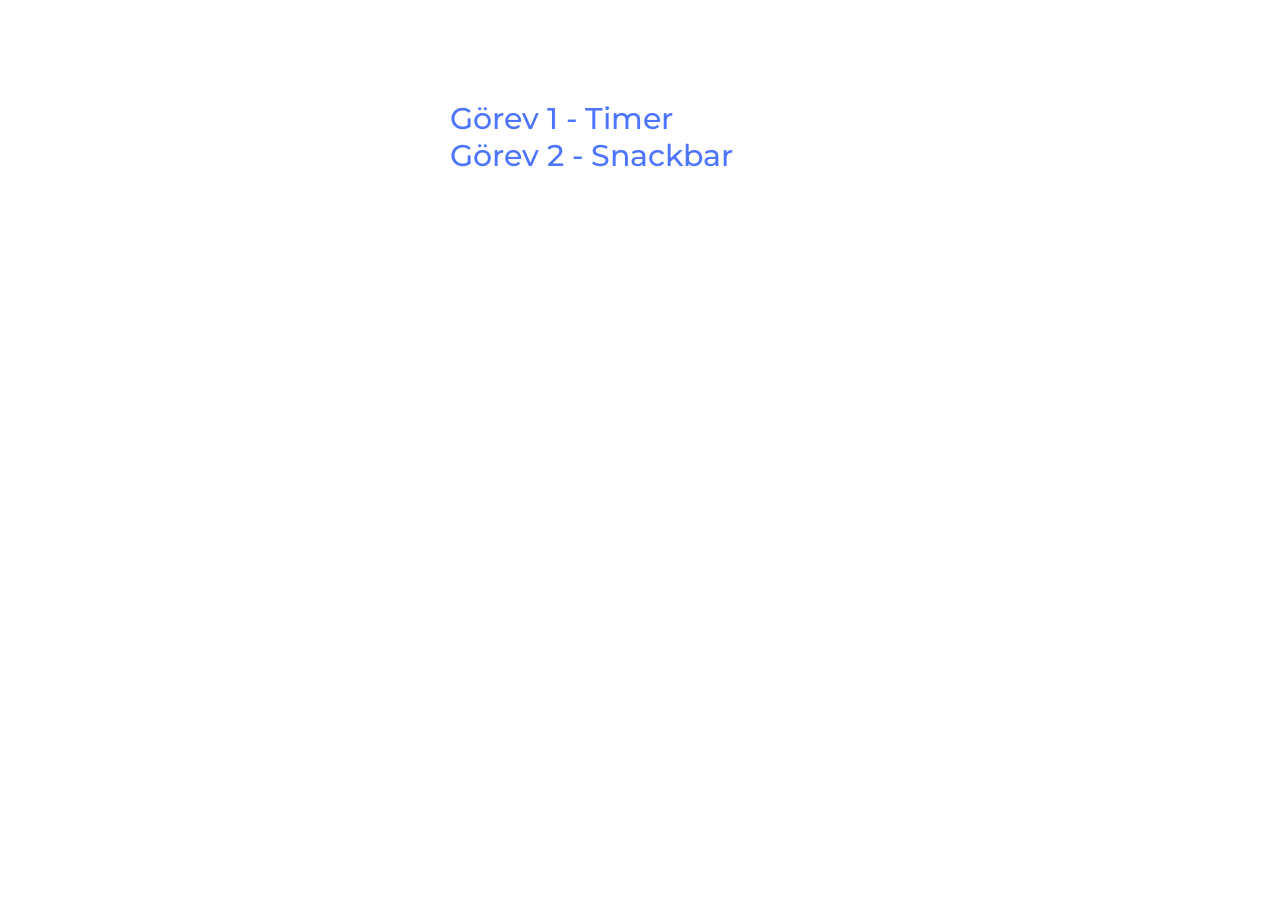
<file: src/index.html>
<!DOCTYPE html>
<html lang="en">
  <head>
    <meta charset="UTF-8" />
    <meta name="viewport" content="width=device-width, initial-scale=1.0" />
    <title>JavaScript - 10. Hafta - Görevler</title>
    <link rel="stylesheet" href="./css/styles.css" />
  </head>
  <body>
      <ul class="index-html">
        <li><a href="./01-timer.html">Görev 1 - Timer</a></li>
        <li><a href="./02-snackbar.html">Görev 2 - Snackbar</a></li>
      </ul>
  </body>
</html>
</file>
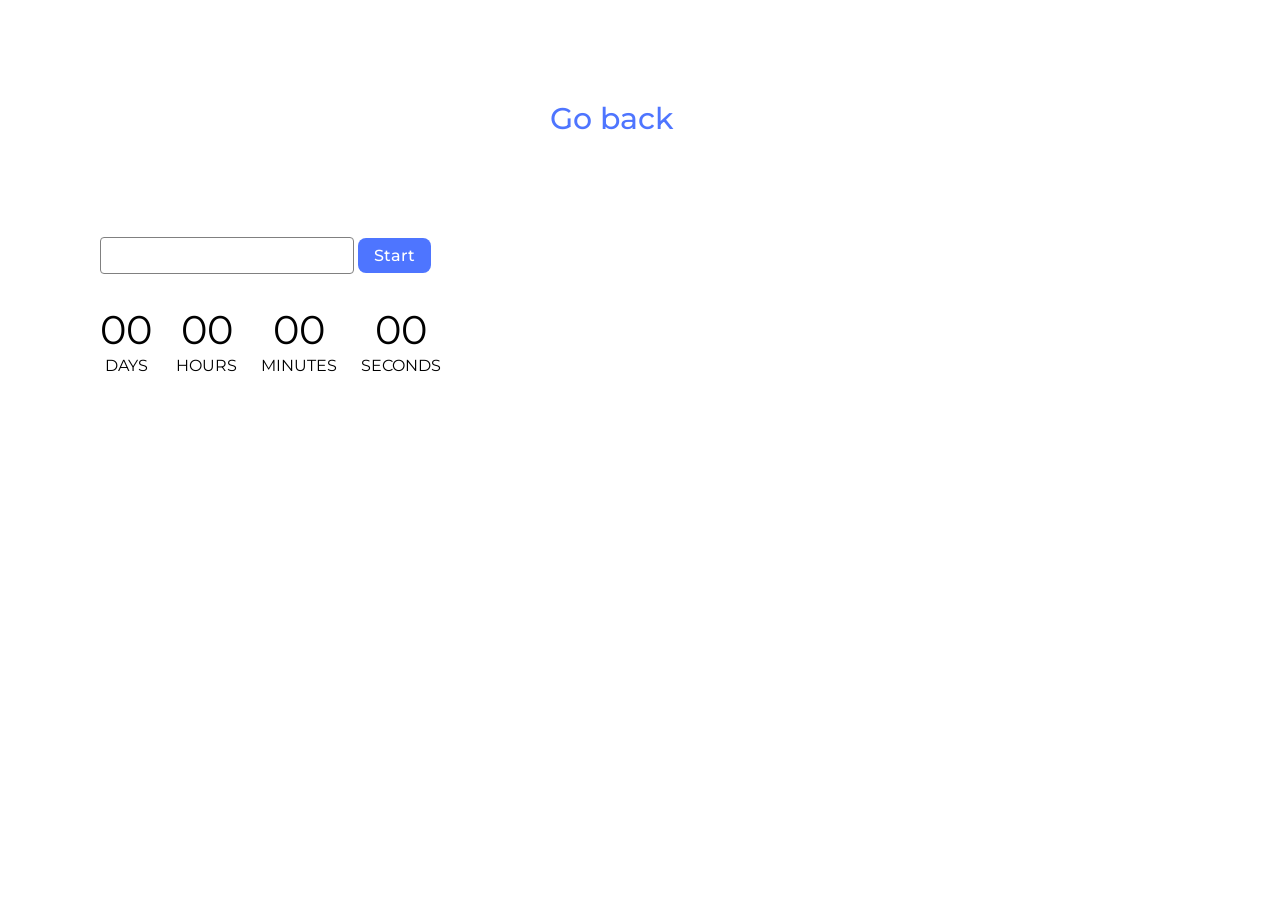
<file: src/01-timer.html>
<html lang="en">

<head>
  <meta charset="UTF-8" />
  <meta name="viewport" content="width=device-width, initial-scale=1.0" />
  <title>Timer</title>
  <link rel="preconnect" href="https://fonts.googleapis.com">
  <link rel="preconnect" href="https://fonts.gstatic.com" crossorigin>
  <link href="https://fonts.googleapis.com/css2?family=Montserrat:wght@400;500;700&display=swap" rel="stylesheet">
  <link rel="stylesheet" href="./css/styles.css" />
</head>

<body>
  <p><a href="index.html">Go back</a></p>

<input type="text" id="datetime-picker" />
<button type="button" data-start>Start</button>

<div class="timer">
  <div class="field">
    <span class="value" data-days>00</span>
    <span class="label">Days</span>
  </div>
  <div class="field">
    <span class="value" data-hours>00</span>
    <span class="label">Hours</span>
  </div>
  <div class="field">
    <span class="value" data-minutes>00</span>
    <span class="label">Minutes</span>
  </div>
  <div class="field">
    <span class="value" data-seconds>00</span>
    <span class="label">Seconds</span>
  </div>
</div>

  <script type="module" src="./js/01-timer.js"></script>
</body>

</html>
</file>
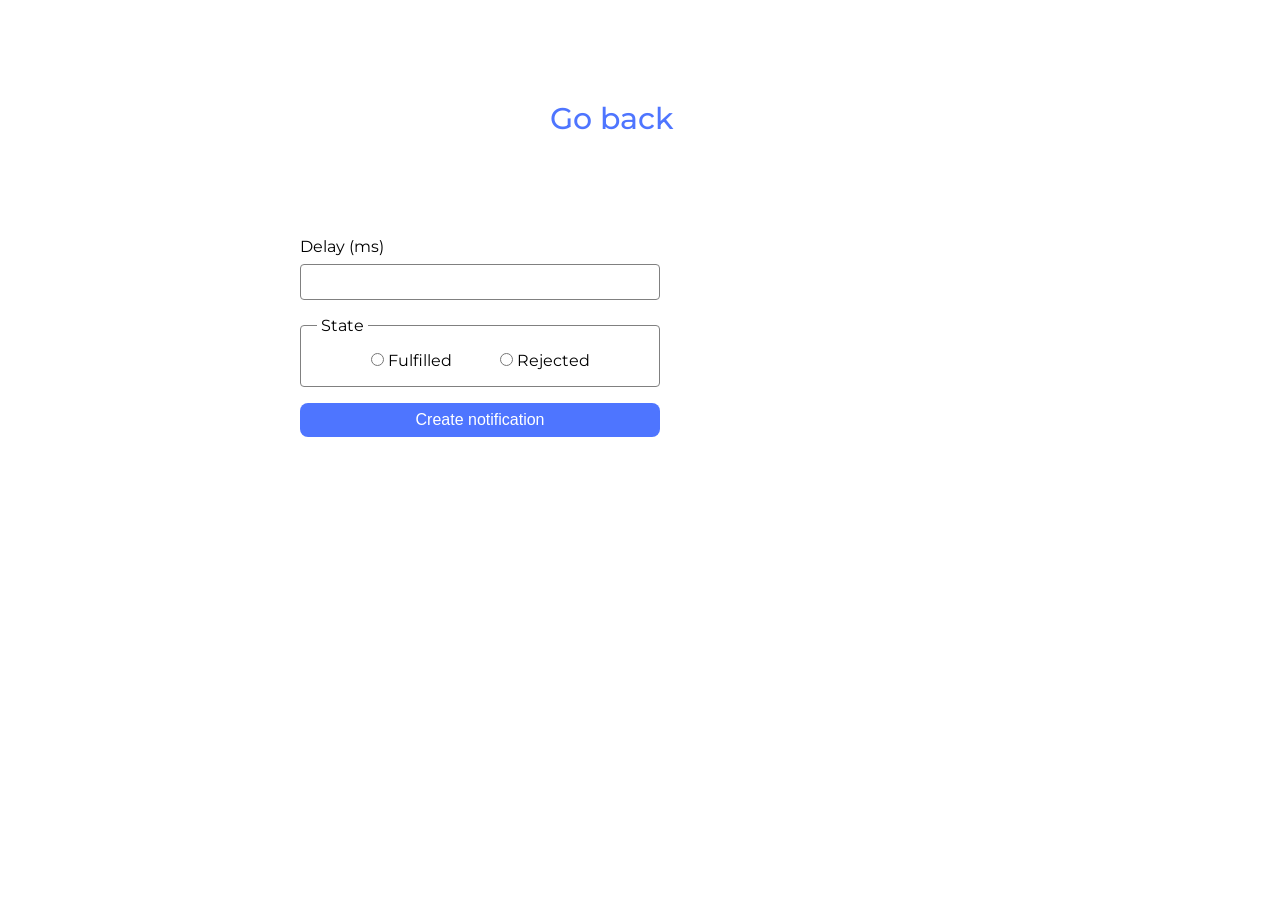
<file: src/02-snackbar.html>
<!DOCTYPE html>
<html lang="en">

<head>
  <meta charset="UTF-8" />
  <meta name="viewport" content="width=device-width, initial-scale=1.0" />
  <title>Snackbar</title>
  <link rel="stylesheet" href="./css/styles.css" />
</head>

<body>
  <p><a href="index.html">Go back</a></p>

<form class="form">
  <label>
    Delay (ms)
    <input type="number" name="delay" required />
  </label>

  <fieldset>
    <legend>State</legend>
    <label>
      <input type="radio" name="state" value="fulfilled" required />
      Fulfilled
    </label>
    <label>
      <input type="radio" name="state" value="rejected" required />
      Rejected
    </label>
  </fieldset>

  <button type="submit">Create notification</button>
</form>


  <script type="module" src="./js/02-snackbar.js"></script>
</body>

</html>
</file>
<file: src/css/styles.css>
@import url('https://fonts.googleapis.com/css2?family=Montserrat:wght@400;500;600&display=swap');

* {
  box-sizing: border-box;
  margin: 0;
}

p {
  padding-left: 100px;
  padding-bottom: 100px;
  font-size: 25px;
}

ul {
  margin: 0;
  padding: 0;
  list-style: none;
}

a {

  margin-left: 350px;
  font-size: 30px;
  color: #4e75ff;
  font-weight: 500;
  text-decoration: none;
  position: relative;
  transition: color 250ms ease;
}

a::after {
  content: '';
  position: absolute;
  bottom: -2px;
  left: 0;
  width: 0;
  height: 2px;
  background-color: #4e75ff;
  transition: width 250ms ease;
}

a:hover {
  color: #3e5ed9;
}

a:hover::after {
  width: 100%;
}

body {
  font-family: 'Montserrat', sans-serif;
  padding: 100px;
}

button {
  cursor: pointer;
}

.timer {
  display: flex;
  gap: 24px;
  margin-top: 32px;
}

.field {
  display: flex;
  flex-direction: column;
  align-items: center;
}

.value {
  font-size: 40px;
  line-height: 48px;
}

.label {
  text-transform: uppercase;
  line-height: 24px;
}

input#datetime-picker {
  padding: 8px 16px;
  border: 1px solid #808080;
  border-radius: 4px;
  font-size: 16px;
  outline: none;
  font-family: 'Montserrat', sans-serif;
  transition: border-color 250ms cubic-bezier(0.4, 0, 0.2, 1);
}

input#datetime-picker:hover {
  border-color: #000000;
}

input#datetime-picker:focus {
  border-color: #4e75ff;
}

button[data-start] {
  padding: 8px 16px;
  border: none;
  border-radius: 8px;
  background-color: #4e75ff;
  color: #ffffff;
  font-size: 16px;
  font-family: 'Montserrat', sans-serif;
  font-weight: 500;
  transition: background-color 250ms ease;
}

button[data-start]:hover {
  background-color: #6c8cff;
}

button[data-start]:disabled {
  background-color: #cfcfcf;
  color: #989898;
  cursor: not-allowed;
}

button[data-start]:enabled:active {
  background-color: #3e5ed9;
}

.flatpickr-calendar {
  background-color: #f5f5f5 !important;
  border: none !important;
  border-radius: 8px !important;
  padding: 16px !important;
  margin-top: 8px !important;
  font-family: 'Montserrat', sans-serif !important;
}

.flatpickr-calendar.arrowTop:before,
.flatpickr-calendar.arrowTop:after,
.flatpickr-calendar.arrowBottom:before,
.flatpickr-calendar.arrowBottom:after {
  display: none !important;
}

.flatpickr-prev-month,
.flatpickr-next-month {
  position: static !important;
  display: flex !important;
  align-items: center !important;
  padding: 0 8px !important;
}

.flatpickr-prev-month svg,
.flatpickr-next-month svg {
  width: 16px !important;
  height: 16px !important;
}

.flatpickr-month {
  display: flex !important;
}

.flatpickr-current-month {
  font-size: 16px !important;
  font-weight: 600 !important;
  color: #333333 !important;
  flex: 1 !important;
  position: static !important;
}

.flatpickr-weekdays {
  margin-top: 24px !important;
}

.flatpickr-weekday {
  font-size: 16px !important;
  font-weight: 500 !important;
  color: #2e2f42 !important;
}

.flatpickr-day.selected {
  border: none !important;
  background-color: #4e75ff !important;
  color: #fff !important;
}

.flatpickr-day.selected:hover {
  background-color: #3e5ed9 !important;
}

.flatpickr-day:hover {
  background-color: #c1c1c1 !important;
}

.flatpickr-time {
  border-top: 1px solid #c1c1c1 !important;
  margin-top: 16px !important;
}

.flatpickr-day.prevMonthDay,
.flatpickr-day.nextMonthDay {
  color: #c1c1c1 !important;
}

.flatpickr-day.prevMonthDay:hover,
.flatpickr-day.nextMonthDay:hover {
  color: #666666 !important;
}

.flatpickr-time input::selection {
  background: transparent !important;
  color: #666666 !important;
}

.flatpickr-time input::-moz-selection {
  background: transparent !important;
  color: #666666 !important;
}

.iziToast.iziToast-color-red {
  background: #ef4040 !important;
  border-radius: 4px !important;
  border: 2px solid #ffbebe !important;
}

.iziToast.iziToast-color-red .iziToast-title {
  font-family: 'Montserrat', sans-serif !important;
  font-weight: 700 !important;
  font-size: 16px !important;
  color: #fff !important;
}

.iziToast.iziToast-color-red .iziToast-message {
  font-family: 'Montserrat', sans-serif !important;
  font-size: 16px !important;
  font-weight: 400 !important;
  color: #fff !important;
}

.form {
  margin-left: 200px;
  display: flex;
  flex-direction: column;
  gap: 16px;
  max-width: 360px;
}

input[type='number'] {
  min-width: 100%;
  padding: 8px 16px;
  font-size: 16px;
  border: 1px solid #808080;
  border-radius: 4px;
  outline: none;
  transition: border-color 250ms cubic-bezier(0.4, 0, 0.2, 1);
  margin-top: 8px;
}

input:hover {
  border-color: #000000;
}

input:focus {
  border-color: #4e75ff;
}

fieldset {
  border: 1px solid #808080;
  border-radius: 4px;
  padding: 16px;
  display: flex;
  gap: 48px;
  justify-content: center;
}

fieldset:hover,
fieldset:focus-within {
  border-color: #000000;
}

legend {
  font-size: 16px;
  font-weight: 400;
  padding: 0 4px;
}

button {
  display: inline-flex;
  justify-content: center;
  align-items: center;
  padding: 8px;
  background-color: #4e75ff;
  color: #ffffff;
  font-weight: 500;
  font-size: 16px;
  border: none;
  border-radius: 8px;
}

button:hover {
  background-color: #6c8cff;
}

.iziToast-color-green {
  background: #59a10d !important;
  border: 2px solid #b5ea7c !important;
  border-radius: 4px !important;
}

.iziToast-message {
  font-family: 'Montserrat', sans-serif !important;
  font-size: 16px !important;
  color: #fff !important;
}

.iziToast-title {
  color: #fff !important;
}

.iziToast > .iziToast-close,
.iziToast > .iziToast-body .iziToast-icon {
  filter: brightness(0) invert(1) !important;
}
</file>
